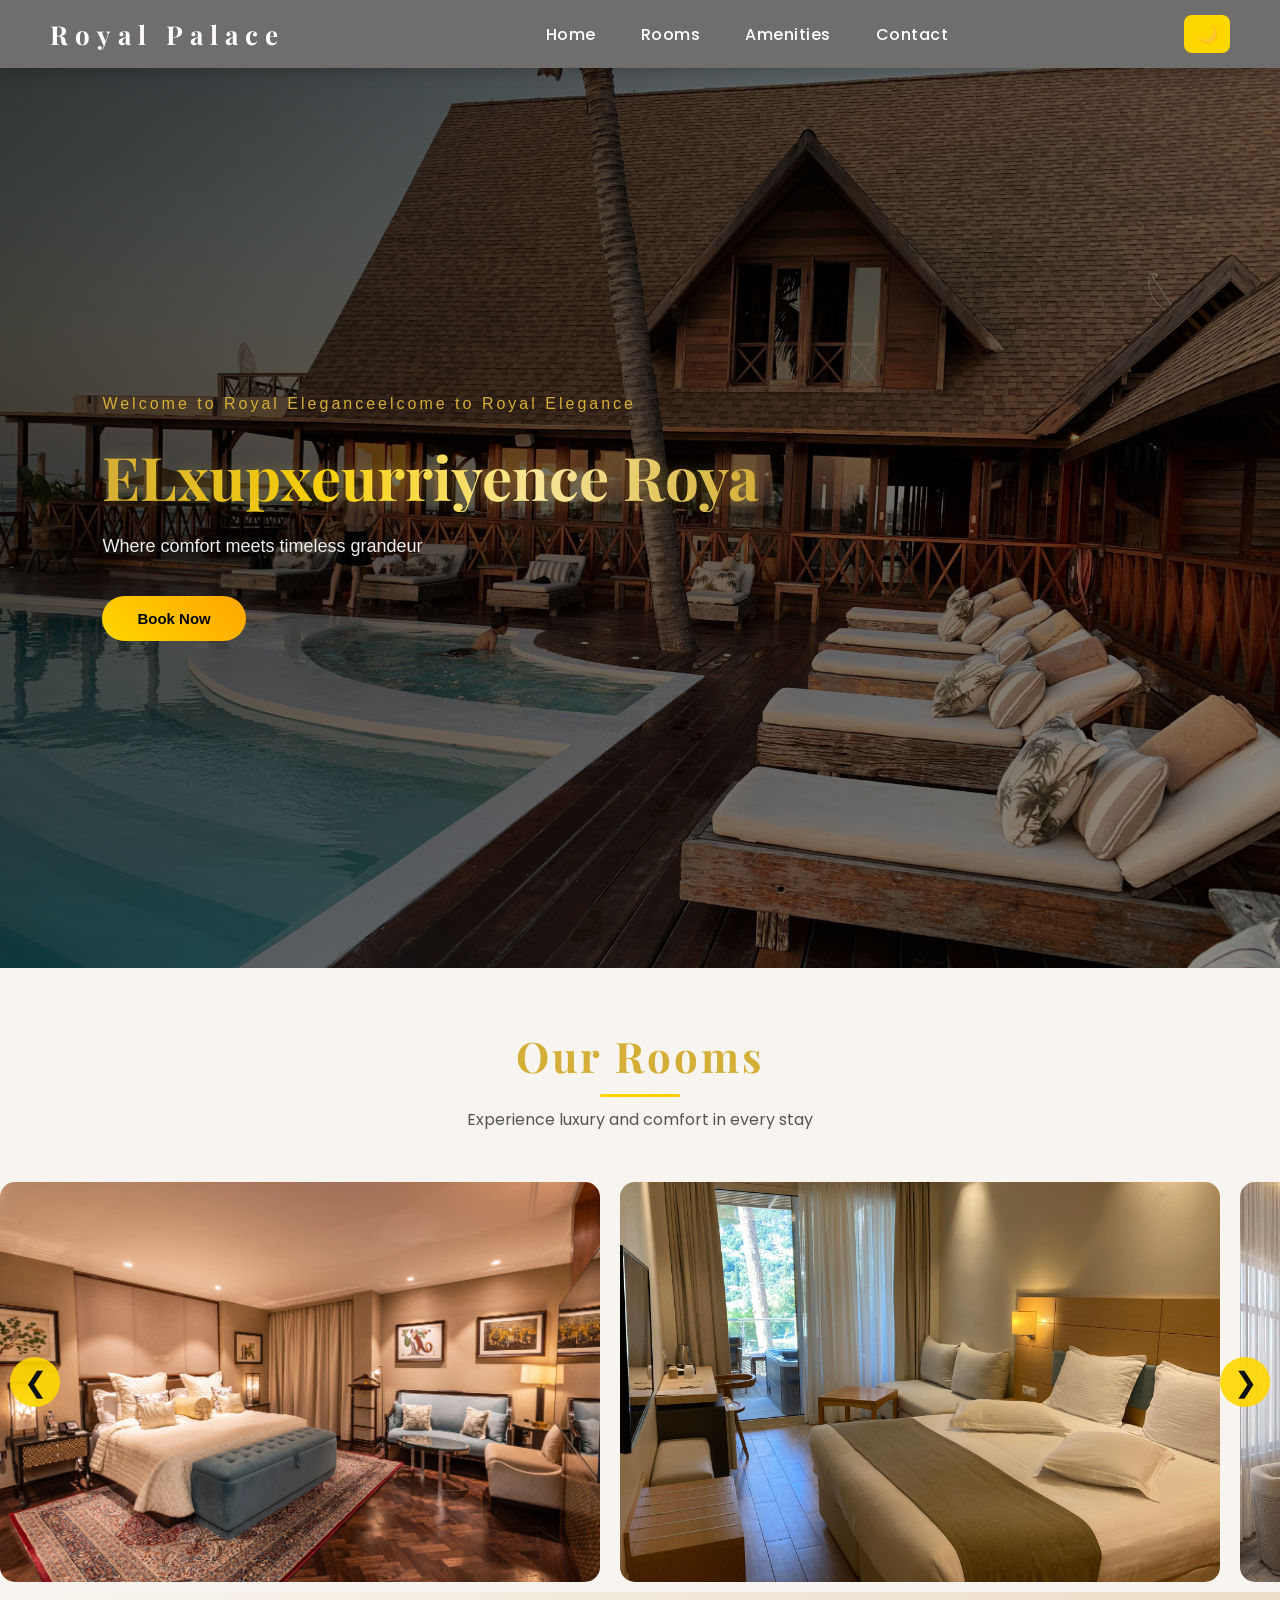
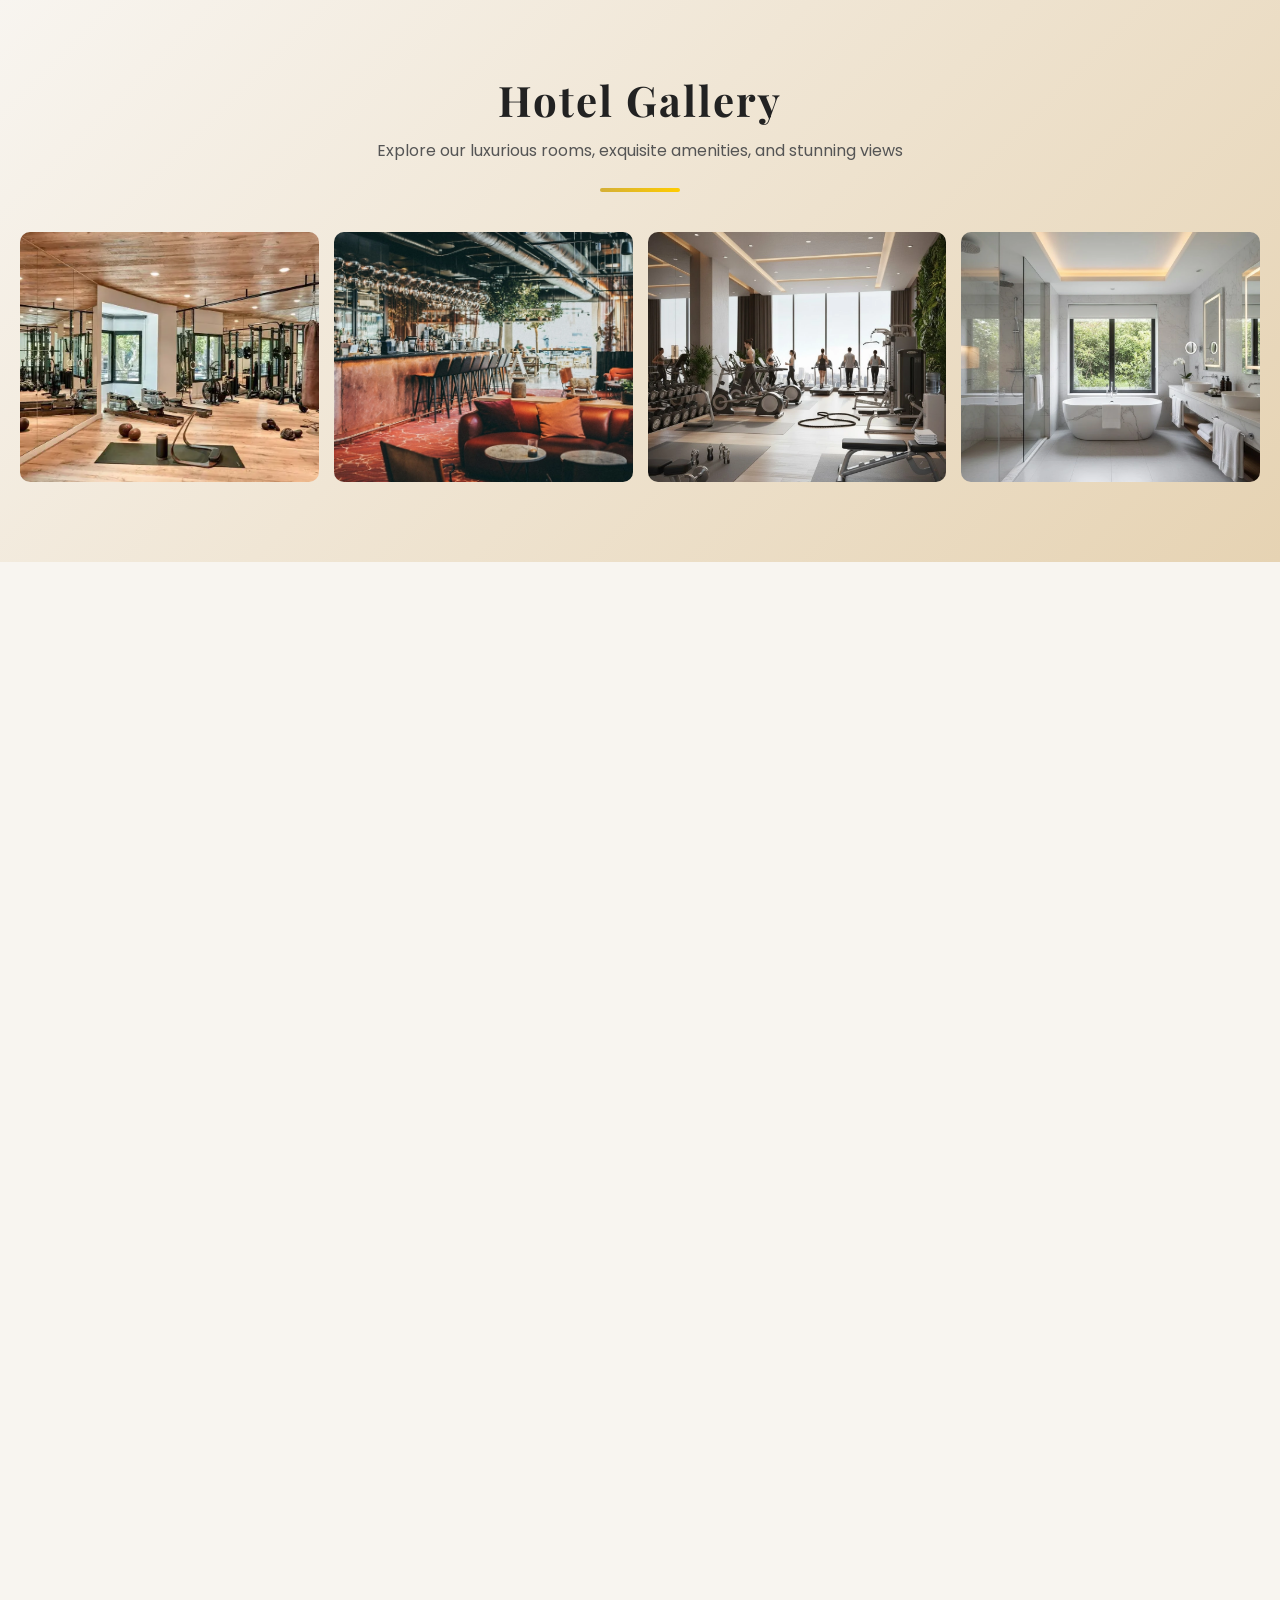
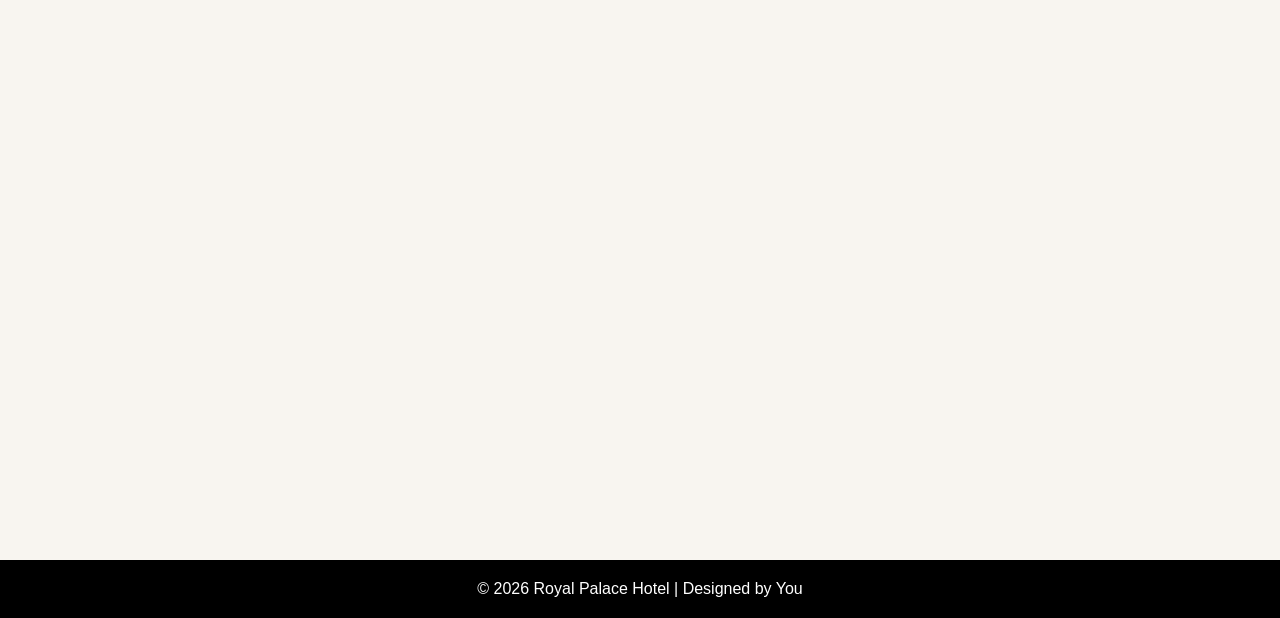
<file: index.html>
<!doctype html>
<html lang="en">
  <head>
    <meta charset="UTF-8" />
    <meta name="viewport" content="width=device-width, initial-scale=1.0" />
    <title>Royal Palace Hotel</title>
    <link
      href="https://fonts.googleapis.com/css2?family=Playfair+Display:wght@600;700&family=Poppins:wght@300;400;500;600&display=swap"
      rel="stylesheet"
    />
    <link rel="stylesheet" href="style.css" />
    <meta
      name="description"
      content="Royal Palace Hotel - Luxury stay in Nainital with premium amenities and royal experience"
    />
  </head>
  <body>
    <!-- ✅ SABSE PEHLE LOADER -->
    <div id="loader">
      <h1>Royal Palace</h1>
    </div>

    <!-- Navbar -->
    <header>
      <div class="logo">Royal Palace</div>

      <nav>
        <ul id="nav-links">
          <li><a href="#">Home</a></li>
          <li><a href="#rooms">Rooms</a></li>
          <li><a href="#amenities">Amenities</a></li>
          <li><a href="#contact">Contact</a></li>
        </ul>
        <button id="navToggle">&#9776;</button>
        <!-- hamburger icon -->
      </nav>

      <button id="modeToggle">🌙</button>
    </header>

    <!-- Hero Section -->
    <section class="hero">
      <div class="slider">
        <div class="slide active">
          <img
            src="./images/slide1.webp"
            alt="Luxury hotel exterior view in Nainital"
          />
        </div>

        <div class="slide">
          <img
            src="./images/slide2 (1).jpg"
            alt="Royal Palace Hotel luxury interior lobby"
          />
        </div>

        <div class="slide">
          <img
            src="./images/slide3 (1).jpg"
            alt="Luxury hotel bedroom with elegant design"
          />
        </div>
      </div>

      <!-- TEXT AB SLIDE KE BAHAR -->
      <div class="banner-content">
        <h4 id="heroSub">Welcome to Royal Elegance</h4>
        <h1 id="heroTitle">Experience Royal Luxury</h1>
        <p id="heroDesc">Where comfort meets timeless grandeur</p>
        <button class="book-now-btn">Book Now</button>
      </div>
    </section>
    <!-- Rooms Section -->
    <section class="rooms" id="rooms">
      <div class="section-header">
        <h2>Our Rooms</h2>
        <p>Experience luxury and comfort in every stay</p>
      </div>
      <div class="room-carousel-wrapper">
        <button class="scroll-btn left-btn">&#10094;</button>
        <div class="room-carousel">
          <div class="room-card">
            <img
              src="./images/room11.webp"
              alt="Deluxe room with lake view at Royal Palace Hotel"
            />
            <h3>Deluxe Room</h3>
            <p>Luxury room with lake view.</p>
          </div>

          <div class="room-card">
            <img
              src="./images/room2.jpg"
              alt="Royal suite luxury bedroom interior"
            />
            <h3>Royal Suite</h3>
            <p>Premium royal experience.</p>
          </div>

          <div class="room-card">
            <img
              src="./images/room12.webp"
              alt="Classic palace style hotel room interior"
            />
            <h3>Palace Room</h3>
            <p>Classic palace interior design.</p>
          </div>

          <div class="room-card">
            <img
              src="./images/room5.webp"
              alt="Presidential suite luxury bedroom"
            />
            <h3>Presidential Suite</h3>
            <p>Top luxury experience.</p>
          </div>

          <div class="room-card">
            <img
              src="./images/room6.webp"
              alt="Imperial suite with private lounge and city view"
            />
            <h3>Imperial Suite</h3>
            <p>Elegant luxury with private lounge & city view.</p>
          </div>
        </div>
        <button class="scroll-btn right-btn">&#10095;</button>
      </div>
    </section>

    <!-- Gallery Section -->
    <section class="gallery">
      <div class="gallery-header">
        <h2>Hotel Gallery</h2>
        <p>
          Explore our luxurious rooms, exquisite amenities, and stunning views
        </p>
        <div class="underline"></div>
      </div>
      <div class="gallery-container">
        <img
          src="./images/g1.webp"
          alt="Luxury hotel bedroom interior design"
        />
        <img
          src="./images/g11.webp"
          alt="Royal Palace Hotel luxury living area"
        />
        <img
          src="./images/g3.webp"
          alt="Luxury hotel room with elegant lighting"
        />
        <img src="./images/g4.webp" alt="Modern luxury hotel interior design" />
      </div>
    </section>

    <!-- Amenities -->
    <section class="amenities" id="amenities">
      <div class="amenities-header">
        <h2>Our Amenities</h2>
        <p>Experience the ultimate comfort and luxury at Royal Palace Hotel</p>
        <div class="underline"></div>
      </div>

      <div class="amenities-grid">
        <div class="amenity-card">
          <img src="./images/pool.png" alt="Swimming Pool" />
          <h3>Swimming Pool</h3>
          <p>Relax in our infinity pool with breathtaking views.</p>
        </div>

        <div class="amenity-card">
          <img src="./images/spa.png" alt="Spa & Wellness" />
          <h3>Spa & Wellness</h3>
          <p>Rejuvenate your mind and body with our premium treatments.</p>
        </div>

        <div class="amenity-card">
          <img src="./images/dining.png" alt="Fine Dining" />
          <h3>Fine Dining</h3>
          <p>Savor gourmet cuisines prepared by world-class chefs.</p>
        </div>

        <div class="amenity-card">
          <img src="./images/wifi.png" alt="Free WiFi" />
          <h3>Free WiFi</h3>
          <p>Stay connected with fast and reliable internet anywhere.</p>
        </div>
      </div>
    </section>

    <!-- Luxury Offer Popup -->
    <div id="offerPopup" class="lux-popup">
      <div class="lux-popup-content">
        <button id="closePopup" class="lux-close">&times;</button>

        <img src="./images/room11.webp" class="offer-room-img" alt="Luxury deluxe room special offer">
        <div class="discount-badge">15% OFF</div>

        <div class="lux-offer-list">
          <p>✦ Two Way Airport Transfer</p>
          <p>✦ Complimentary Meeting Room*</p>
          <p>✦ Buffet Breakfast</p>
          <p>✦ Access to The Club Lounge</p>
        </div>

        <button class="lux-btn" id="offerBookBtn">Book Direct Now</button>

        <small class="terms">*Terms & conditions apply</small>
      </div>
    </div>

    <!-- map -->
    <section class="location" id="location">
      <h2>📍 Our Location</h2>
      <p>Located in the beautiful hills of Nainital, Uttarakhand.</p>

      <iframe
        src="https://www.google.com/maps?q=Nainital,Uttarakhand&output=embed"
        width="100%"
        height="350"
        style="border: 0"
        allowfullscreen=""
        loading="lazy"
      >
      </iframe>

      <p><strong>Address:</strong> Nainital, Uttarakhand, India</p>
    </section>

    <!--testimonials  -->
    <section class="testimonials" id="testimonials">
      <div class="testimonials-header">
        <h2>Guest Experiences</h2>
        <p>See what visitors loved about Royal Palace Hotel</p>
        <div class="underline"></div>
      </div>

      <div class="testimonial-container">
        <div class="testimonial-card">
          <p>
            "A beautiful stay with comfortable rooms, stunning views of Naini
            Lake, and excellent service. Truly a memorable experience."
          </p>
          <h4>— Arjun Sharma, Delhi</h4>
        </div>

        <div class="testimonial-card">
          <p>
            "Everything from check-in to dining was smooth and pleasant. Ideal
            for a relaxing getaway in Nainital."
          </p>
          <h4>— Priya Mehta, Mumbai</h4>
        </div>

        <div class="testimonial-card">
          <p>
            "Impeccable hospitality and peaceful ambiance. Definitely a top
            choice for travelers in Uttarakhand."
          </p>
          <h4>— Rohan Verma, Bangalore</h4>
        </div>
      </div>
    </section>

    <!-- Frequently Asked Questions -->
    <section class="faq" id="faq">
      <div class="faq-header">
        <h2>Frequently Asked Questions</h2>
        <p>Quick answers to common queries about your stay</p>
        <div class="underline"></div>
      </div>

      <div class="faq-container">
        <div class="faq-item">
          <h4>What are the check-in and check-out times?</h4>
          <p>
            Check-in: 2:00 PM | Check-out: 11:00 AM. Early or late timings
            subject to availability.
          </p>
        </div>

        <div class="faq-item">
          <h4>Is breakfast included?</h4>
          <p>Yes, all bookings include a complimentary buffet breakfast.</p>
        </div>

        <div class="faq-item">
          <h4>Do you offer airport or railway station transfers?</h4>
          <p>
            Yes, transfers can be arranged on request. Please inform us in
            advance.
          </p>
        </div>

        <div class="faq-item">
          <h4>What is the cancellation policy?</h4>
          <p>
            Free cancellation up to 48 hours before check-in. Please check
            detailed terms on booking.
          </p>
        </div>
      </div>
    </section>

    <!-- About Section -->
    <!-- About Section -->
    <section class="about" id="about">
      <div class="about-container">
        <h2>About Royal Palace Hotel</h2>
        <div class="about-columns">
          <!-- Column 1: Our Story -->
          <div class="about-column">
            <h3>Our Journey</h3>
            <ul>
              <li>From Our Heart to Yours</li>
              <li>Awards & Recognition</li>
              <li>Join Our Team</li>
              <li>Contact Royal Palace</li>
              <li>Royal Training & Development</li>
              <li>Community & Sustainability</li>
              <li>Government Initiatives</li>
              <li>Explore More</li>
            </ul>
          </div>

          <!-- Column 2: Services & Experiences -->
          <div class="about-column">
            <h3>Exclusive Experiences</h3>
            <ul>
              <li>Best Price Promise</li>
              <li>Royal Membership</li>
              <li>Gift Packages</li>
              <li>Luxury Events & Competitions</li>
              <li>Royal Dining Experiences</li>
              <li>Private Suites & Villas</li>
              <li>Private Aviation Services</li>
              <li>Guest Loyalty Programs</li>
            </ul>
          </div>

          <!-- Column 3: News & Subscription -->
          <div class="about-column">
            <h3>Updates & Newsletter</h3>
            <ul>
              <li>Latest News</li>
              <li>Press Releases</li>
              <li>Upcoming Hotels</li>
              <li>Media Coverage</li>
            </ul>

            <div class="newsletter">
              <p>
                Subscribe to get stories, events, and inspirations from Royal
                Palace Hotel straight to your inbox.
              </p>
              <input type="email" placeholder="Enter your e-mail address" />
              <button>Subscribe</button>
            </div>

            <button class="manage-reservations">Manage Your Booking</button>
          </div>
        </div>
      </div>
    </section>

    <!-- Footer -->
    <footer>
      <p>© 2026 Royal Palace Hotel | Designed by You</p>
    </footer>

    <!-- Book Now Popup -->
    <div id="bookNowPopup" class="lux-popup">
      <div class="lux-popup-content">
        <button class="lux-close" id="closeBookNow">&times;</button>
        <h2>Book Your <span>Stay</span></h2>
        <form id="bookNowForm">
          <input type="text" id="bookName" placeholder="Your Name" required />
          <input
            type="tel"
            id="bookPhone"
            placeholder="Phone Number"
            required
          />
          <input type="email" id="bookEmail" placeholder="Email" required />
          <div class="date-row">
            <label
              >Check-in:
              <input type="date" id="checkIn" required />
            </label>
            <label
              >Check-out:
              <input type="date" id="checkOut" required />
            </label>
          </div>
          <select id="adults" required>
            <option value="">Select Adults</option>
            <option value="1">1 Adult</option>
            <option value="2">2 Adults</option>
            <option value="3">3 Adults</option>
            <option value="4">4 Adults</option>
          </select>

          <select id="roomType" required>
            <option value="">Select Room Type</option>
            <option value="standard">Standard Room</option>
            <option value="deluxe">Deluxe Room</option>
            <option value="suite">Suite</option>
          </select>

          <textarea id="message" placeholder="Your Message"></textarea>

          <button type="submit" class="lux-btn" id="">Send Message</button>
        </form>
      </div>
    </div>

    <script src="main.js"></script>
  </body>
</html>
</file>
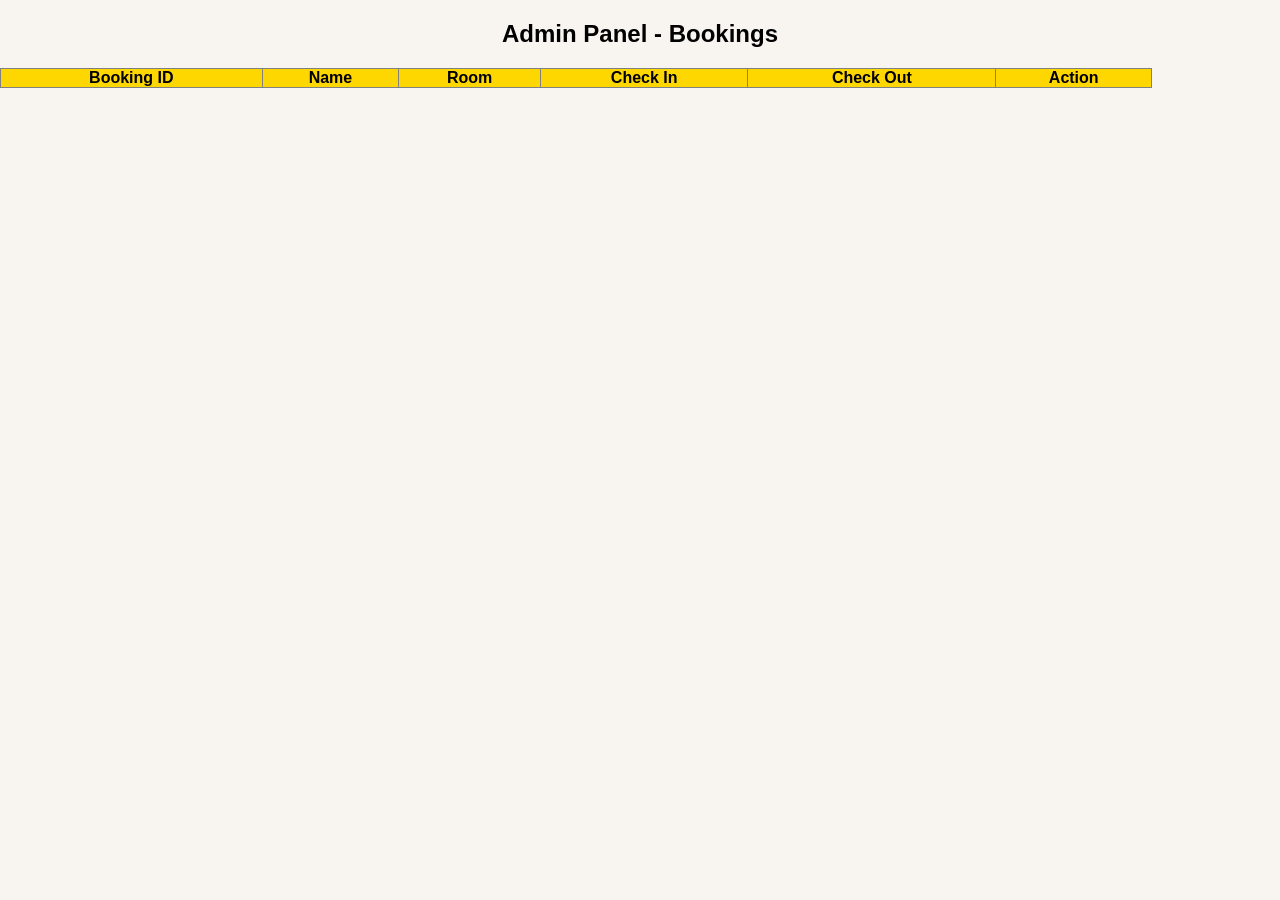
<file: admin.html>
<!DOCTYPE html>
<html>
<head>
  <title>Admin Panel - Royal Palace</title>
  <link rel="stylesheet" href="style.css">
  <style>
    table{
  border-collapse: collapse;
  background:white;
}

th{
  background:gold;
}

button{
  padding:6px 12px;
  background:red;
  color:white;
  border:none;
  cursor:pointer;
}
  </style>
</head>
<body>

<h2 style="text-align:center;margin:20px;">Admin Panel - Bookings</h2>

<table border="1" width="90%" align="center" cellpadding="10">
  <thead>
    <tr>
      <th>Booking ID</th>
      <th>Name</th>
      <th>Room</th>
      <th>Check In</th>
      <th>Check Out</th>
      <th>Action</th>
    </tr>
  </thead>
  <tbody id="bookingTable"></tbody>
</table>

<script>
let bookings = JSON.parse(localStorage.getItem("hotelBookings")) || [];
let table = document.getElementById("bookingTable");

bookings.forEach(b => {
  table.innerHTML += `
    <tr>
      <td>${b.bookingId}</td>
      <td>${b.name}</td>
      <td>${b.roomType}</td>
      <td>${b.checkIn}</td>
      <td>${b.checkOut}</td>
      <td>
        <button onclick="deleteBooking('${b.bookingId}')">
          Delete
        </button>
      </td>
    </tr>
  `;
});


// Delete booking by ID
function deleteBooking(id) {

  let bookings = JSON.parse(localStorage.getItem("hotelBookings")) || [];

  bookings = bookings.filter(b => b.bookingId !== id);

  localStorage.setItem("hotelBookings", JSON.stringify(bookings));

  location.reload();

}
</script>

</body>
</html>
</file>
<file: style.css>
* {
  margin: 0;
  padding: 0;
  box-sizing: border-box;
  font-family: Arial, sans-serif;
}

body {
  background: #f8f5f0;
}

.dark .booking {
  background: #222;
}

.dark .gallery {
  background: #111;
}

/* Modern Navbar */
header {
  box-shadow: 0 4px 15px rgba(0, 0, 0, 0.2);
  position: sticky;
  top: 0;
  width: 100%;
  display: flex;
  justify-content: space-between;
  align-items: center;
  padding: 15px 50px;
  background: rgba(20, 20, 20, 0.6); /* semi-transparent dark */
  color: white;
  z-index: 1000;
  transition: 0.3s;
  backdrop-filter: blur(10px); /* glassy blur effect */
}

header:hover {
  background: rgba(30, 20, 10, 0.8); /* slightly darker on hover */
}

.logo {
  font-size: 26px;
  font-weight: bold;
  letter-spacing: 7px;
  cursor: pointer;
  font-family: "Playfair Display", serif;
}

nav ul {
  display: flex;
  list-style: none;
}

nav ul li {
  margin-left: 25px;
}

nav ul li a {
  color: white;
  text-decoration: none;
  font-family: "Poppins", sans-serif;
  font-weight: 500;
  letter-spacing: 0.5px;
  padding: 5px 10px;
  border-radius: 5px;
  transition: 0.3s;
}

nav ul li a:hover {
  background: gold;
  color: #111;
}
#modeToggle {
  background: gold;
  border: none;
  padding: 8px 12px;
  border-radius: 8px;
  cursor: pointer;
  font-size: 18px;
  transition: 0.3s;
}

#modeToggle:hover {
  transform: scale(1.1);
}

/* Hero Section */
/* ========================= */
/* MODERN HERO SECTION */
/* ========================= */

.hero {
  position: relative;
  height: 100vh;
  overflow: hidden;
}
/* ===== CLEAN FADE HERO ===== */

.slide {
  position: absolute;
  inset: 0;
  opacity: 0;
  transition: opacity 1s ease;
}
.slide.active {
  opacity: 1;
  z-index: 1;
}

.slide img {
  width: 100%;
  height: 100%;
  object-fit: cover;
}
#heroSub,
#heroTitle,
#heroDesc {
  min-height: 30px;
}
/* ===== ULTRA LUXURY HERO TEXT ===== */

#heroTitle {
  font-size: 60px;
  font-family: "Playfair Display", serif;
  font-weight: 700;
  white-space: nowrap;
  overflow: hidden;
  display: inline-block;
  position: relative;

  /* Gold gradient text */
  background: linear-gradient(90deg, #d4af37, #ffd700, #fff2b0, #d4af37);
  -webkit-background-clip: text;
  -webkit-text-fill-color: transparent;

  /* Soft glow */
  text-shadow: 0 0 15px rgba(212,175,55,0.4);
}

/* Elegant thin blinking cursor */
#heroTitle::after {
  content: "";
  position: absolute;
  right: -8px;
  top: 10%;
  height: 80%;
  width: 2px;
  background: gold;
  animation: luxuryBlink 1s infinite;
}

@keyframes luxuryBlink {
  0%, 100% { opacity: 1; }
  50% { opacity: 0; }
}
/* Overlay */
.slide::after {
  content: "";
  position: absolute;
  inset: 0;
  background: linear-gradient(
    120deg,
    rgba(0,0,0,0.75),
    rgba(0,0,0,0.4)
  );
  z-index: 1;
}
#heroSub {
  letter-spacing: 3px;
  color: #d4af37;
  font-weight: 500;
}

#heroDesc {
  color: #eee;
  font-size: 18px;
}
/* Banner Content */
.banner-content {
  position: absolute;
  top: 50%;
  left: 8%;
  transform: translateY(-50%);
  max-width: 650px;
  color: white;
  z-index: 2;
  animation: fadeUp 1.2s ease forwards;
}

.banner-content h4 {
  color: gold;
  letter-spacing: 3px;
  margin-bottom: 15px;
  font-weight: 500;
}

.banner-content h1 {
  font-size: 60px;
  font-family: "Playfair Display", serif;
  margin-bottom: 20px;
  line-height: 1.2;
}
#heroSub,
#heroTitle,
#heroDesc {
  transition: opacity 0.5s ease;
}
.banner-content p {
  font-size: 18px;
  margin-bottom: 30px;
  color: #eee;
}

/* Modern Button */

.book-now-btn:hover {
  transform: translateY(-2px);
  box-shadow: 0 5px 10px rgba(255, 165, 0, 0.6);
}
.book-now-btn {
  position: relative;
  overflow: hidden;
  padding: 14px 35px;
  border-radius: 50px;
  border: none;
  background: linear-gradient(45deg, gold, orange);
  font-weight: bold;
  font-size: 15px;
  cursor: pointer;
  transition: 0.3s;
}

/* Shine Effect */
.book-now-btn::before {
  content: "";
  position: absolute;
  top: 0;
  left: -100%;
  width: 50%;
  height: 100%;
  background: linear-gradient(
    120deg,
    transparent,
    rgba(255,255,255,0.6),
    transparent
  );
  transform: skewX(-25deg);
}

/* Hover pe shine move karega */
.book-now-btn:hover::before {
  left: 130%;
  transition: 1s;
}

/* Text Animation */
@keyframes fadeUp {
  from {
    opacity: 0;
    transform: translateY(30px);
  }
  to {
    opacity: 1;
    transform: translateY(-50%);
  }
}

/* Responsive */
@media (max-width: 768px) {
  .banner-content {
    left: 5%;
    right: 5%;
  }

  .banner-content h1 {
    font-size: 38px;
  }

  .banner-content p {
    font-size: 15px;
  }
}
/* Rooms */
/* Carousel Wrapper */

.room-carousel-wrapper {
  position: relative;
  width: 100%;
  margin-top: 30px;
}

/* Carousel */
.room-carousel {
  display: flex;
  gap: 20px;
  overflow-x: auto; /* allow scroll by mouse/touch */
  scroll-behavior: smooth;
  padding: 10px 0;
  cursor: grab;

  scroll-snap-type: x mandatory; /* horizontal snap */
  -webkit-overflow-scrolling: touch;
}

/* Hide scrollbar */
.room-carousel::-webkit-scrollbar {
  display: none;
}
.room-carousel {
  -ms-overflow-style: none; /* IE 10+ */
  scrollbar-width: none; /* Firefox */
}
.room-carousel:hover {
  cursor: grabbing;
}


/* Room Card */
.room-card {
  flex: 0 0 auto;
  width: 600px;
  height: 400px;
  border-radius: 15px;
  overflow: hidden;
  position: relative;
  cursor: pointer;

   scroll-snap-align: center; /* each card snaps to center */
  transition: transform 0.3s ease; 
}

.room-card img {
  width: 100%;
  height: 100%;
  object-fit: cover;
  transition: transform 0.5s ease;
}

/* Overlay text */
.room-card h3,
.room-card p {
  position: absolute;
  left: 20px;
  color: white;
  margin: 0;
  text-shadow: 0 2px 10px rgba(0, 0, 0, 0.7);
  opacity: 0;
  transition: all 0.3s ease;
}

.room-card h3 {
  bottom: 60px;
  font-size: 28px;
  font-family: "Playfair Display", serif;
}
.room-card p {
  bottom: 30px;
  font-size: 16px;
}

/* Hover effect */

.room-card:hover h3,
.room-card:hover p {
  opacity: 1;
  transform: translateY(-10px);
}
/* Modern Rooms Section Header */
.rooms .section-header {
  text-align: center;
  margin: 60px 0 40px;
}

.rooms .section-header h2 {
  font-family: "Playfair Display", serif;
  font-size: 42px;
  font-weight: 700;
  letter-spacing: 3px;
  color: #d4af37; /* gold accent */
  position: relative;
  display: inline-block;
  margin-bottom: 10px;
}

/* Gold underline effect */
.rooms .section-header h2::after {
  content: "";
  width: 80px;
  height: 3px;
  background: linear-gradient(90deg, gold, #ffcc00);
  display: block;
  margin: 10px auto 0;
  border-radius: 2px;
}

/* Optional tagline */
.rooms .section-header p {
  font-family: "Poppins", sans-serif;
  font-size: 16px;
  font-weight: 400;
  color: #555;
  max-width: 500px;
  margin: 0 auto;
}

/* Dark mode adjustments */
.dark .rooms .section-header h2::after {
  background: linear-gradient(90deg, #ffd700, #ffcc00);
}

.dark .rooms .section-header p {
  color: #ccc;
}

/* Responsive */
@media (max-width: 768px) {
  .room-card {
    width: 80%;
    min-width: 250px;
    height: 250px;
  }
}

/* Scroll Buttons */
.scroll-btn {
  background: rgba(255, 215, 0, 0.9);
  border: none;
  color: #111;
  font-size: 28px;
  width: 50px;
  height: 50px;
  border-radius: 50%;
  position: absolute;
  top: 50%;
  transform: translateY(-50%);
  cursor: pointer;
  z-index: 50;
  transition: 0.3s;
}

.left-btn {
  left: 10px;
}
.right-btn {
  right: 10px;
}

.scroll-btn:hover {
  background: gold;
}

/* Responsive */
@media (max-width: 768px) {
  .room-card {
    width: 80%; /* flexible width */
    min-width: 250px;
    height: 250px;
  }

  .scroll-btn {
    width: 40px;
    height: 40px;
    font-size: 24px;
  }

  .room-card h3 {
    font-size: 20px;
    bottom: 50px;
  }
  .room-card p {
    font-size: 14px;
    bottom: 20px;
  }
}

/* Amenities */
/* Amenities Header */
.amenities {
  background: #111;
  color: white;
  padding: 80px 20px;
  text-align: center;
}

.amenities-header h2 {
  font-family: "Playfair Display", serif;
  font-size: 42px;
  letter-spacing: 2px;
  margin-bottom: 10px;
}

.amenities-header p {
  font-family: "Poppins", sans-serif;
  font-size: 16px;
  color: #ccc;
  margin-bottom: 25px;
}

.amenities-header .underline {
  width: 80px;
  height: 4px;
  margin: 0 auto 40px;
  border-radius: 2px;
  background: linear-gradient(90deg, #d4af37, #ffcc00);
}

/* Amenities Grid */
.amenities-grid {
  display: grid;
  grid-template-columns: repeat(auto-fit, minmax(220px, 1fr));
  gap: 30px;
  max-width: 1000px;
  margin: auto;
}

.amenity-card {
  background: rgba(255, 255, 255, 0.05);
  border-radius: 15px;
  padding: 25px 20px;
  transition:
    transform 0.4s,
    box-shadow 0.4s;
  text-align: center;
}

.amenity-card img {
  width: 60px;
  margin-bottom: 15px;
  filter: brightness(0) invert(1); /* white icons for dark background */
}

.amenity-card h3 {
  font-family: "Playfair Display", serif;
  font-size: 22px;
  margin-bottom: 10px;
}

.amenity-card p {
  font-family: "Poppins", sans-serif;
  font-size: 14px;
  color: #ccc;
}

/* Hover effect */
.amenity-card:hover {
  transform: translateY(-10px);
box-shadow: 0 5px 15px rgba(243, 241, 241, 0.2);
}

/* Dark Mode Support (if needed) */
.dark .amenities {
  background: #111;
  color: white;
}

footer {
  text-align: center;
  padding: 20px;
  background: #000;
  color: white;
}
/* Gallery Section Modern Style */
.gallery {
  padding: 80px 20px;
  text-align: center;
  background: linear-gradient(135deg, #f8f5f0, #e6d3b3);
  position: relative;
}

.gallery-header h2 {
  font-family: "Playfair Display", serif;
  font-size: 42px;
  color: #222;
  letter-spacing: 2px;
  margin-bottom: 10px;
  position: relative;
}

.gallery-header p {
  font-family: "Poppins", sans-serif;
  font-size: 16px;
  color: #555;
  margin-bottom: 25px;
}

.gallery-header .underline {
  width: 80px;
  height: 4px;
  margin: 0 auto;
  border-radius: 2px;
  background: linear-gradient(90deg, #d4af37, #ffcc00);
  margin-bottom: 40px;
}

.gallery-container img {
  width: 100%;
  height: 250px;
  object-fit: cover;
  border-radius: 15px;
  transition:
    transform 0.4s,
    box-shadow 0.4s;
  cursor: pointer;
}

.gallery-container img:hover {
  transform: scale(1.05);
  box-shadow: 0 5px 15px rgba(212, 175, 55, 0.4);
}

/* Dark Mode Support */
.dark .gallery {
  background: #111;
}

.dark .gallery-header h2,
.dark .gallery-header p {
  color: white;
}

.gallery-container {
  display: grid;
  grid-template-columns: repeat(auto-fit, minmax(250px, 1fr));
  gap: 15px;
  margin-top: 20px;
}

.gallery-container img {
  width: 100%;
  height: 250px;
  object-fit: cover;
  border-radius: 10px;
  transition: 0.3s;
}

.gallery-container img:hover {
  transform: scale(1.05);
}

header {
  position: sticky;
  top: 0;
  z-index: 1000;
}
html {
  scroll-behavior: smooth;
}
section {
  opacity: 0;
  transform: translateY(50px);
  transition: 1s;
}

section.show {
  opacity: 1;
  transform: translateY(0);
}
.dark {
  background: #111;
  color: white;
}

.dark header {
  background: #000;
}

.dark .room-card {
  background: #222;
  color: white;
}
#loader {
  position: fixed;
  width: 100%;
  height: 100vh;
  background: #111;
  display: flex;
  justify-content: center;
  align-items: center;
  color: gold;
  font-size: 30px;
  z-index: 2000;
}

.fade-out {
  opacity: 0;
  visibility: hidden;
  transition: 1s;
}
#navToggle {
  display: none;
  background: none;
  border: none;
  font-size: 28px;
  color: white;
  cursor: pointer;
}
/* Popup Background */
.popup {
  position: fixed;
  top: 0;
  left: 0;
  width: 100%;
  height: 100vh;
  background: rgba(0, 0, 0, 0.7);
  display: none;
  justify-content: center;
  align-items: center;
  z-index: 3000;
}
/* ===== Luxury Popup ===== */

.lux-popup {
  position: fixed;
  inset: 0;

  /* Soft luxury transparent background */
  background: linear-gradient(
    135deg,
    rgba(20, 20, 40, 0.55),
    rgba(60, 40, 20, 0.55)
  );

  background: rgba(0,0,0,0.85);
  display: none;
  justify-content: center;
  align-items: center;
  z-index: 4000;
}
.offer-room-img{
  width:100%;
  height:200px;
  object-fit:cover;
  border-radius:15px;
  margin-bottom:20px;
}

/* Discount badge */
.discount-badge{
  position:absolute;
  top:15px;
  left:15px;
  background:linear-gradient(45deg,gold,orange);
  color:#111;
  font-weight:bold;
  padding:8px 15px;
  border-radius:20px;
  font-size:14px;

  animation:badgePulse 2s infinite;
}

/* animation */
@keyframes badgePulse{
  0%{transform:scale(1)}
  50%{transform:scale(1.1)}
  100%{transform:scale(1)}
}
/* Popup Box */
.lux-popup-content {
  width: 90%;
  max-width: 550px;
  padding: 50px 40px;
  border-radius: 20px;
  background: rgba(255, 255, 255, 0.1);
  background: rgba(47, 44, 44, 0.85);
  border: 1px solid rgba(255, 215, 0, 0.3);
  text-align: center;
  color: white;
  position: relative;
  animation: luxAnimation 0.6s ease;
  box-shadow: 0 5px 15px rgba(0, 0, 0, 0.6);
}

/* Heading */
.lux-popup-content h2 {
  font-size: 28px;
  margin-bottom: 25px;
}

.lux-popup-content h2 span {
  color: gold;
}

/* Offer List */
.lux-offer-list p {
  margin: 12px 0;
  font-size: 17px;
  letter-spacing: 0.5px;
}

/* Button */
.lux-btn {
  margin-top: 25px;
  padding: 12px 35px;
  border: none;
  border-radius: 30px;
  background: linear-gradient(45deg, gold, orange);
  font-weight: bold;
  cursor: pointer;
  transition: 0.3s;
  font-size: 15px;
}

.lux-btn:hover {
  transform: scale(1.08);
  box-shadow: 0 8px 15px rgba(255, 165, 0, 0.6);
}

/* Close Button */
.lux-close {
  position: absolute;
  top: 15px;
  right: 20px;
  background: transparent;
  border: none;
  font-size: 26px;
  color: white;
  cursor: pointer;
  transition: 0.3s;
}

.lux-close:hover {
  color: gold;
  transform: rotate(90deg);
}

/* Terms */
.terms {
  display: block;
  margin-top: 15px;
  font-size: 12px;
  opacity: 0.7;
}

/* Animation */
@keyframes luxAnimation {
  from {
    opacity: 0;
    transform: scale(0.7) translateY(40px);
  }
  to {
    opacity: 1;
    transform: scale(1) translateY(0);
  }
}

/* Responsive */
@media (max-width: 768px) {
  .room-container {
    flex-direction: column;
    align-items: center;
  }

  header {
    flex-direction: column;
  }
  nav ul {
    display: none; /* initially hide menu */
    flex-direction: column;
    background: rgba(0, 0, 0, 0.9);
    position: absolute;
    top: 60px;
    right: 0;
    width: 200px;
    padding: 20px;
    border-radius: 8px;
  }

  nav ul.show {
    display: flex; /* show menu when toggle clicked */
  }

  #navToggle {
    display: block; /* show hamburger button */
  }
}
/* Popup background */
#bookNowPopup {
  position: fixed;
  top: 0;
  left: 0;
  width: 100%;
  height: 100vh;
  background: rgba(0, 0, 0, 0.7);
  display: none; /* hidden by default */
  justify-content: center;
  align-items: center;
  z-index: 4000;
}

/* Popup content box */
#bookNowPopup .lux-popup-content {
  width: 90%;
  max-width: 550px;
  height: 600px; /* approx 600px */
  padding: 30px 25px;
  border-radius: 20px;
  background: rgba(255, 255, 255, 0.1);
  background: rgba(58, 55, 55, 0.85);
  border: 1px solid rgba(255, 215, 0, 0.3);
  text-align: center;
  color: white;
  position: relative;
  box-shadow: 0 5px 15px rgba(0, 0, 0, 0.6);

  display: flex;
  flex-direction: column;
  justify-content: flex-start;
  overflow: hidden; /* scroll removed */
}

/* Close button */
#bookNowPopup .lux-close {
  position: absolute;
  top: 15px;
  right: 20px;
  background: transparent;
  border: none;
  font-size: 26px;
  color: white;
  cursor: pointer;
}

/* Heading */
#bookNowPopup h2 {
  font-size: 26px;
  margin-bottom: 20px;
  letter-spacing: 1px;
}

/* Form Inputs */
#bookNowPopup input,
#bookNowPopup select,
#bookNowPopup textarea {
  width: 100%;
  padding: 10px 12px;
  margin-bottom: 12px;
  border-radius: 6px;
  border: 1px solid #ccc;
  font-size: 14px;
  outline: none;
}

#bookNowPopup textarea {
  height: 80px;
  resize: none;
}

/* Button */
#bookNowPopup .lux-btn {
  margin-top: auto; /* push button to bottom */
  padding: 12px 30px;
  font-size: 15px;
  font-weight: bold;
  border-radius: 8px;
  border: none;
  background: linear-gradient(45deg, gold, orange);
  cursor: pointer;
  transition: 0.3s;
}

#bookNowPopup .lux-btn:hover {
  transform: scale(1.05);
  box-shadow: 0 5px 15px rgba(255, 165, 0, 0.6);
}

/* Check-in & Check-out row */
.date-row {
  display: flex;
  gap: 15px;
  justify-content: space-between;
  margin-bottom: 12px;
  flex-wrap: wrap; /* small screens ke liye wrap */
}

.date-row label {
  display: flex;
  flex-direction: column; /* label text upar, input niche */
  align-items: flex-start; /* left align text */
  font-size: 14px;
  color: white;
  flex: 1;
}

.date-row input {
  width: 100%;
  padding: 10px 12px;
  margin-top: 5px; /* label se thoda gap */
  border-radius: 6px;
  border: 1px solid #ccc;
  font-size: 14px;
}

/* Responsive for small screens */
@media (max-width: 480px) {
  #bookNowPopup .lux-popup-content {
    height: auto;
    padding: 20px;
  }
  .date-row {
    flex-direction: column;
  }
}

@media (max-width: 768px) {
  #bookNowPopup .lux-popup-content {
    height: 90%; /* small screens me thoda flexible */
    padding: 20px;
  }
}
#bookNowPopup h2 {
  margin-bottom: 20px;
}

#bookNowPopup .lux-btn {
  margin-top: auto; /* button ko bottom pe push kare */
}
/* ========================= */
/* LOCATION SECTION */
/* ========================= */

.location {
  padding: 80px 20px;
  text-align: center;
  background: linear-gradient(135deg, #f8f5f0, #e6d3b3);
}

.location h2 {
  font-family: "Playfair Display", serif;
  font-size: 42px;
  letter-spacing: 2px;
  margin-bottom: 15px;
  color: #222;
  position: relative;
}

/* Gold underline */
.location h2::after {
  content: "";
  width: 80px;
  height: 4px;
  background: linear-gradient(90deg, #d4af37, #ffcc00);
  display: block;
  margin: 12px auto 0;
  border-radius: 2px;
}

.location p {
  font-family: "Poppins", sans-serif;
  font-size: 16px;
  color: #555;
  margin-bottom: 40px;
}

/* Map Styling */
.location iframe {
  width: 90%;
  max-width: 1000px;
  height: 400px;
  border-radius: 20px;
  box-shadow: 0 5px 15px rgba(0, 0, 0, 0.2);
  transition: 0.4s;
}

/* Hover effect */
.location iframe:hover {
  transform: scale(1.02);
  box-shadow: 0 5px 14px rgba(212, 175, 55, 0.4);
}

/* Dark Mode Support */
.dark .location {
  background: linear-gradient(135deg, #111, #222);
}

.dark .location h2,
.dark .location p {
  color: white;
}

/* Responsive */
@media (max-width: 768px) {
  .location iframe {
    width: 100%;
    height: 300px;
  }
}
/* ========================= */
/* TESTIMONIALS SECTION */
/* ========================= */

.testimonials {
  padding: 80px 20px;
  text-align: center;
  background: #111;
  color: white;
}

.testimonials-header h2 {
  font-family: "Playfair Display", serif;
  font-size: 42px;
  margin-bottom: 10px;
}

.testimonials-header p {
  color: #ccc;
  margin-bottom: 25px;
}

.testimonials-header .underline {
  width: 80px;
  height: 4px;
  margin: 0 auto 40px;
  border-radius: 2px;
  background: linear-gradient(90deg, gold, #ffcc00);
}

.testimonial-container {
  display: grid;
  grid-template-columns: repeat(auto-fit, minmax(250px, 1fr));
  gap: 30px;
  max-width: 1000px;
  margin: auto;
}

.testimonial-card {
  background: rgba(255, 255, 255, 0.05);
  padding: 25px;
  border-radius: 15px;
  transition: 0.4s;
}

.testimonial-card p {
  font-style: italic;
  margin-bottom: 15px;
}

.testimonial-card h4 {
  color: gold;
}

.testimonial-card:hover {
  transform: translateY(-10px);
  box-shadow: 0 5px 15px rgba(212, 175, 55, 0.5);
}

/* ========================= */
/* FAQ SECTION */
/* ========================= */

.faq {
  padding: 80px 20px;
  text-align: center;
  background: linear-gradient(135deg, #f8f5f0, #e6d3b3);
}

.faq-header h2 {
  font-family: "Playfair Display", serif;
  font-size: 42px;
  margin-bottom: 10px;
}

.faq-header p {
  color: #555;
  margin-bottom: 25px;
}

.faq-header .underline {
  width: 80px;
  height: 4px;
  margin: 0 auto 40px;
  border-radius: 2px;
  background: linear-gradient(90deg, #d4af37, #ffcc00);
}

.faq-container {
  max-width: 800px;
  margin: auto;
  text-align: left;
}

.faq-item {
  margin-bottom: 25px;
  padding: 20px;
  background: white;
  border-radius: 10px;
  box-shadow: 0 5px 15px rgba(0,0,0,0.1);
  transition: 0.3s;
}

.faq-item h4 {
  margin-bottom: 10px;
  color: #222;
}

.faq-item:hover {
  transform: scale(1.02);
}

/* Dark Mode Support */
.dark .faq {
  background: #111;
}

.dark .faq-item {
  background: #222;
  color: white;
}

.dark .faq-header h2,
.dark .faq-header p {
  color: white;
}
/* About Section */
.about {
  background: linear-gradient(135deg, #f8f5f0, #e6d3b3); /* light luxury gradient */
  padding: 80px 20px;
  color: #222;
  font-family: "Poppins", sans-serif;
}

.dark .about {
  background: linear-gradient(135deg, #111, #222); /* dark mode gradient */
  color: white;
}

.about-container {
  max-width: 1200px;
  margin: auto;
}

.about h2 {
  font-family: "Playfair Display", serif;
  font-size: 42px;
  letter-spacing: 2px;
  text-align: center;
  margin-bottom: 50px;
  color: #c9a52f; /* gold accent */
}

.about-columns {
  display: flex;
  gap: 30px;
  flex-wrap: wrap;
  justify-content: space-between;
}

.about-column {
  flex: 1;
  min-width: 250px;
}

.about-column h3 {
  font-family: "Playfair Display", serif;
  font-size: 24px;
  margin-bottom: 20px;
  color: #c9a52f; /* gold accent */
}

.about-column ul {
  list-style: none;
  padding: 0;
}

.about-column ul li {
  margin-bottom: 12px;
  position: relative;
  padding-left: 20px;
  font-size: 15px;
  color: inherit;
}

.about-column ul li::before {
  content: "✦"; /* gold star bullet */
  position: absolute;
  left: 0;
  color: #c9a52f;
}

.newsletter {
  margin-top: 20px;
  display: flex;
  flex-direction: column;
  gap: 10px;
}

.newsletter p {
  font-size: 14px;
}

.newsletter input {
  padding: 12px 15px;
  border-radius: 8px;
  border: 1px solid #ccc;
  outline: none;
  font-size: 14px;
  transition: 0.3s;
}

.newsletter input:focus {
  border-color: gold;
  box-shadow: 0 0 8px rgba(212, 175, 55, 0.5);
}

.newsletter button {
  padding: 12px;
  border-radius: 8px;
  border: none;
  background: linear-gradient(45deg, gold, #ffcc00);
  font-size: 14px;
  font-weight: bold;
  cursor: pointer;
  transition: 0.3s;
}

.newsletter button:hover {
  transform: scale(1.05);
  box-shadow: 0 5px 15px rgba(255, 215, 0, 0.6);
}

.manage-reservations {
  margin-top: 25px;
  padding: 12px 25px;
  border-radius: 8px;
  border: none;
  background: #d4af37;
  color: #111;
  font-weight: bold;
  cursor: pointer;
  transition: 0.3s;
}

.manage-reservations:hover {
  transform: scale(1.05);
  box-shadow: 0 5px 15px rgba(0,0,0,0.2);
}

/* Responsive */
@media (max-width: 1024px) {
  .about-columns {
    flex-direction: column;
    gap: 40px;
  }
}

@media(max-width:768px){

.room-card h3,
.room-card p{
  opacity:1;
}

}
</file>
